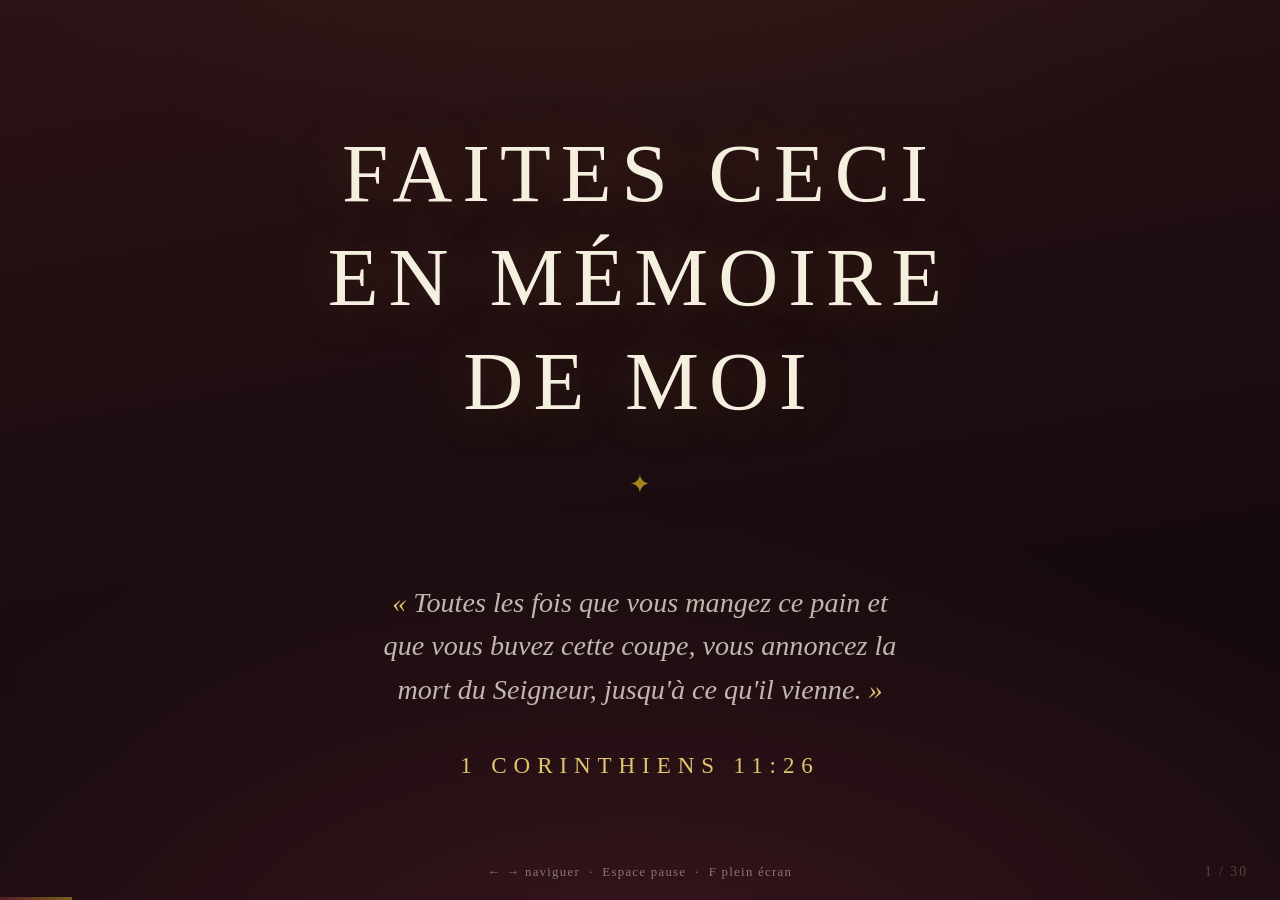
<file: preloops/sainte-cene-memoire-de-moi.html>
<!DOCTYPE html>
<html lang="fr">
<head>
<meta charset="UTF-8">
<meta name="viewport" content="width=device-width, initial-scale=1.0">
<title>Préloop — Faites ceci en mémoire de moi</title>
<style>
  :root {
    --bg-deep: #150a0d;
    --bg-mid: #2b1216;
    --gold: #c9a227;
    --gold-soft: #e0c56e;
    --cream: #f5efe0;
    --cream-dim: rgba(245, 239, 224, 0.75);
    --wine: #7a2c3a;
  }

  * { margin: 0; padding: 0; box-sizing: border-box; }

  html, body {
    height: 100%;
    overflow: hidden;
    background: var(--bg-deep);
    font-family: Georgia, 'Times New Roman', 'Palatino Linotype', serif;
    color: var(--cream);
    cursor: none;
  }

  body.paused, body.show-cursor { cursor: default; }

  .stage {
    position: fixed;
    inset: 0;
    background:
      radial-gradient(ellipse 120% 90% at 50% 110%, rgba(122, 44, 58, 0.35), transparent 60%),
      radial-gradient(ellipse 100% 80% at 50% -20%, rgba(201, 162, 39, 0.08), transparent 55%),
      linear-gradient(170deg, var(--bg-mid) 0%, var(--bg-deep) 70%);
  }

  .slide {
    position: absolute;
    inset: 0;
    display: flex;
    flex-direction: column;
    align-items: center;
    justify-content: center;
    text-align: center;
    padding: 6vh 10vw;
    opacity: 0;
    visibility: hidden;
    transition: opacity 1.8s ease, visibility 1.8s;
  }

  .slide.active {
    opacity: 1;
    visibility: visible;
  }

  .section-label {
    font-size: clamp(0.7rem, 1.3vw, 1.05rem);
    letter-spacing: 0.45em;
    text-transform: uppercase;
    color: var(--gold);
    margin-bottom: 5vh;
    opacity: 0.85;
  }

  .ornament {
    color: var(--gold);
    font-size: clamp(1rem, 2vw, 1.6rem);
    margin: 4vh 0;
    letter-spacing: 1em;
    padding-left: 1em; /* compense le letter-spacing du dernier caractère */
    opacity: 0.8;
  }

  .verse {
    font-size: clamp(1.6rem, 3.8vw, 3.4rem);
    line-height: 1.45;
    font-style: italic;
    max-width: 28ch;
    text-wrap: balance;
  }

  .verse::before { content: "« "; color: var(--gold-soft); }
  .verse::after  { content: " »"; color: var(--gold-soft); }

  .reference {
    margin-top: 4.5vh;
    font-size: clamp(1rem, 1.8vw, 1.5rem);
    letter-spacing: 0.3em;
    text-transform: uppercase;
    color: var(--gold-soft);
  }

  .statement {
    font-size: clamp(1.7rem, 4vw, 3.6rem);
    line-height: 1.5;
    max-width: 26ch;
    text-wrap: balance;
  }

  .egw-quote {
    font-size: clamp(1.5rem, 3.4vw, 3rem);
    line-height: 1.5;
    font-style: italic;
    max-width: 30ch;
    text-wrap: balance;
    color: var(--cream);
  }

  .egw-quote::before { content: "« "; color: var(--gold-soft); }
  .egw-quote::after  { content: " »"; color: var(--gold-soft); }

  .author {
    margin-top: 4.5vh;
    font-size: clamp(0.95rem, 1.7vw, 1.4rem);
    letter-spacing: 0.2em;
    color: var(--cream-dim);
  }

  .author em { color: var(--gold-soft); font-style: normal; }

  .moment-title {
    font-size: clamp(1.3rem, 2.6vw, 2.2rem);
    letter-spacing: 0.4em;
    text-transform: uppercase;
    color: var(--gold);
    margin-bottom: 4vh;
  }

  .moment-text {
    font-size: clamp(1.5rem, 3.2vw, 2.8rem);
    line-height: 1.5;
    font-style: italic;
    max-width: 30ch;
    color: var(--cream-dim);
    text-wrap: balance;
  }

  .main-title {
    font-size: clamp(2.4rem, 6.5vw, 5.8rem);
    letter-spacing: 0.12em;
    line-height: 1.25;
    text-transform: uppercase;
    color: var(--cream);
    max-width: 18ch;
    text-wrap: balance;
    text-shadow: 0 0 60px rgba(201, 162, 39, 0.25);
  }

  .sub-verse {
    margin-top: 5vh;
    font-size: clamp(1.1rem, 2.2vw, 1.9rem);
    line-height: 1.55;
    font-style: italic;
    max-width: 42ch;
    color: var(--cream-dim);
    text-wrap: balance;
  }

  .sub-verse::before { content: "« "; color: var(--gold-soft); }
  .sub-verse::after  { content: " »"; color: var(--gold-soft); }

  .closing {
    margin-top: 4.5vh;
    font-size: clamp(1rem, 1.9vw, 1.6rem);
    line-height: 1.6;
    max-width: 46ch;
    color: var(--cream-dim);
    text-wrap: balance;
  }

  .progress {
    position: fixed;
    bottom: 0;
    left: 0;
    height: 3px;
    width: 0%;
    background: linear-gradient(90deg, var(--wine), var(--gold));
    opacity: 0.55;
    transition: width 0.3s linear;
  }

  .counter {
    position: fixed;
    bottom: 2.2vh;
    right: 2.5vw;
    font-size: 0.85rem;
    letter-spacing: 0.15em;
    color: rgba(245, 239, 224, 0.25);
    font-family: Georgia, serif;
  }

  .pause-badge {
    position: fixed;
    top: 2.2vh;
    right: 2.5vw;
    font-size: 0.8rem;
    letter-spacing: 0.3em;
    text-transform: uppercase;
    color: var(--gold);
    border: 1px solid rgba(201, 162, 39, 0.5);
    padding: 0.5em 1.2em;
    border-radius: 2em;
    opacity: 0;
    transition: opacity 0.4s;
  }

  body.paused .pause-badge { opacity: 0.9; }

  .hint {
    position: fixed;
    bottom: 2.2vh;
    left: 50%;
    transform: translateX(-50%);
    font-size: 0.8rem;
    letter-spacing: 0.1em;
    color: rgba(245, 239, 224, 0.45);
    transition: opacity 1s;
    white-space: nowrap;
  }

  .hint.hidden { opacity: 0; }
</style>
</head>
<body>

<div class="stage" id="stage">

  <!-- ================= SECTION 1 — Invitation à l'adoration (1–5) ================= -->

  <section class="slide" data-duration="18">
    <div class="main-title">Faites ceci en mémoire de moi</div>
    <div class="ornament">✦</div>
    <div class="sub-verse">Toutes les fois que vous mangez ce pain et que vous buvez cette coupe, vous annoncez la mort du Seigneur, jusqu'à ce qu'il vienne.</div>
    <div class="reference">1 Corinthiens 11:26</div>
  </section>

  <section class="slide">
    <div class="section-label">Invitation à l'adoration</div>
    <div class="verse">Arrêtez, et sachez que je suis Dieu.</div>
    <div class="reference">Psaume 46:10</div>
    <div class="ornament">✦</div>
    <div class="moment-text">Prenons quelques instants pour préparer nos cœurs.</div>
  </section>

  <section class="slide">
    <div class="section-label">Invitation à l'adoration</div>
    <div class="verse">Approchons-nous donc avec assurance du trône de la grâce.</div>
    <div class="reference">Hébreux 4:16</div>
  </section>

  <section class="slide">
    <div class="section-label">Invitation à l'adoration</div>
    <div class="egw-quote">La Sainte Cène est un rendez-vous d'amour entre le Sauveur et son peuple.</div>
    <div class="author">— Ellen G. White, <em>Jésus-Christ</em></div>
  </section>

  <section class="slide" data-duration="25">
    <div class="moment-title">Temps de silence</div>
    <div class="ornament">✦</div>
    <div class="moment-text">Parlez à Dieu dans votre cœur.</div>
  </section>

  <!-- ================= SECTION 2 — Le sacrifice de Jésus (6–12) ================= -->

  <section class="slide">
    <div class="section-label">Le sacrifice de Jésus</div>
    <div class="verse">Car Dieu a tant aimé le monde qu'il a donné son Fils unique...</div>
    <div class="reference">Jean 3:16</div>
  </section>

  <section class="slide">
    <div class="section-label">Le sacrifice de Jésus</div>
    <div class="verse">Il était blessé pour nos péchés...</div>
    <div class="reference">Ésaïe 53:5</div>
  </section>

  <section class="slide">
    <div class="section-label">Le sacrifice de Jésus</div>
    <div class="verse">Voici l'Agneau de Dieu qui ôte le péché du monde.</div>
    <div class="reference">Jean 1:29</div>
  </section>

  <section class="slide">
    <div class="section-label">Le sacrifice de Jésus</div>
    <div class="statement">La croix révèle jusqu'où Dieu est prêt à aller pour sauver l'humanité.</div>
  </section>

  <section class="slide">
    <div class="section-label">Le sacrifice de Jésus</div>
    <div class="verse">Ayant aimé les siens... il les aima jusqu'à la fin.</div>
    <div class="reference">Jean 13:1</div>
  </section>

  <section class="slide">
    <div class="section-label">Le sacrifice de Jésus</div>
    <div class="egw-quote">Le sacrifice de Jésus est le fondement de notre espérance.</div>
    <div class="author">— Ellen G. White</div>
  </section>

  <section class="slide" data-duration="20">
    <div class="moment-title">Hymne</div>
    <div class="ornament">✦</div>
    <div class="moment-text">« À la croix, à la croix, c'est là que j'ai vu la lumière... »</div>
  </section>

  <!-- ================= SECTION 3 — Le service d'humilité (13–17) ================= -->

  <section class="slide">
    <div class="section-label">Le service d'humilité</div>
    <div class="verse">Si donc je vous ai lavé les pieds... vous devez aussi vous laver les pieds les uns aux autres.</div>
    <div class="reference">Jean 13:14</div>
  </section>

  <section class="slide">
    <div class="section-label">Le service d'humilité</div>
    <div class="statement">Le plus grand s'est fait serviteur.</div>
  </section>

  <section class="slide">
    <div class="section-label">Le service d'humilité</div>
    <div class="statement">L'humilité ouvre toujours la porte à la communion.</div>
  </section>

  <section class="slide">
    <div class="section-label">Le service d'humilité</div>
    <div class="egw-quote">À la table du Seigneur, il n'y a ni premier ni dernier. Nous sommes tous sauvés par la grâce.</div>
  </section>

  <section class="slide" data-duration="25">
    <div class="moment-title">Temps de réflexion</div>
    <div class="ornament">✦</div>
    <div class="moment-text">Qui Dieu m'appelle-t-il à aimer davantage ?</div>
  </section>

  <!-- ================= SECTION 4 — Examinez-vous (18–23) ================= -->

  <section class="slide">
    <div class="section-label">Examinez-vous</div>
    <div class="verse">Que chacun donc s'éprouve soi-même...</div>
    <div class="reference">1 Corinthiens 11:28</div>
  </section>

  <section class="slide">
    <div class="section-label">Examinez-vous</div>
    <div class="verse">Sonde-moi, ô Dieu, et connais mon cœur.</div>
    <div class="reference">Psaume 139:23-24</div>
  </section>

  <section class="slide">
    <div class="section-label">Examinez-vous</div>
    <div class="verse">Si nous confessons nos péchés, il est fidèle et juste pour nous les pardonner.</div>
    <div class="reference">1 Jean 1:9</div>
  </section>

  <section class="slide">
    <div class="section-label">Examinez-vous</div>
    <div class="statement">Le pardon reçu devient un pardon offert.</div>
  </section>

  <section class="slide">
    <div class="section-label">Examinez-vous</div>
    <div class="egw-quote">Personne n'est exclu de la grâce de Dieu lorsqu'il vient avec repentance.</div>
    <div class="author">— Ellen G. White</div>
  </section>

  <section class="slide" data-duration="20">
    <div class="moment-title">Hymne</div>
    <div class="ornament">✦</div>
    <div class="moment-text">« Tel que je suis, sans rien à moi, sinon ton sang versé pour moi... »</div>
  </section>

  <!-- ================= SECTION 5 — Faites ceci en mémoire de moi (24–27) ================= -->

  <section class="slide">
    <div class="section-label">Faites ceci en mémoire de moi</div>
    <div class="verse">Ceci est mon corps, qui est donné pour vous.</div>
    <div class="reference">Luc 22:19</div>
  </section>

  <section class="slide">
    <div class="section-label">Faites ceci en mémoire de moi</div>
    <div class="verse">Cette coupe est la nouvelle alliance en mon sang.</div>
    <div class="reference">Luc 22:20</div>
  </section>

  <section class="slide">
    <div class="section-label">Faites ceci en mémoire de moi</div>
    <div class="statement">Chaque Sainte Cène renouvelle notre alliance avec Jésus-Christ.</div>
  </section>

  <section class="slide">
    <div class="section-label">Faites ceci en mémoire de moi</div>
    <div class="egw-quote">Ce service annonce la mort du Sauveur et fortifie la foi de ceux qui attendent son retour.</div>
    <div class="author">— Ellen G. White</div>
  </section>

  <!-- ================= SECTION 6 — Jusqu'à ce qu'il revienne (28–30) ================= -->

  <section class="slide">
    <div class="section-label">Jusqu'à ce qu'il revienne</div>
    <div class="verse">Je reviendrai, et je vous prendrai avec moi.</div>
    <div class="reference">Jean 14:3</div>
  </section>

  <section class="slide">
    <div class="section-label">Jusqu'à ce qu'il revienne</div>
    <div class="verse">Heureux ceux qui sont appelés au festin des noces de l'Agneau !</div>
    <div class="reference">Apocalypse 19:9</div>
  </section>

  <section class="slide" data-duration="22">
    <div class="main-title">Bienvenue à la table du Seigneur</div>
    <div class="ornament">✦</div>
    <div class="sub-verse">Toutes les fois que vous mangez ce pain et que vous buvez cette coupe, vous annoncez la mort du Seigneur, jusqu'à ce qu'il vienne.</div>
    <div class="reference">1 Corinthiens 11:26</div>
    <div class="closing">Que cette célébration nous rapproche de Jésus-Christ et renouvelle notre espérance en son prochain retour.</div>
  </section>

</div>

<div class="progress" id="progress"></div>
<div class="counter" id="counter"></div>
<div class="pause-badge">Pause</div>
<div class="hint" id="hint">← → naviguer &nbsp;·&nbsp; Espace pause &nbsp;·&nbsp; F plein écran</div>

<script>
  const DEFAULT_DURATION = 15; // secondes par diapositive

  const slides = Array.from(document.querySelectorAll('.slide'));
  const progress = document.getElementById('progress');
  const counter = document.getElementById('counter');
  const hint = document.getElementById('hint');

  let current = 0;
  let paused = false;
  let elapsed = 0;
  let lastTick = null;
  let cursorTimer = null;

  function slideDuration(i) {
    return (parseFloat(slides[i].dataset.duration) || DEFAULT_DURATION) * 1000;
  }

  function show(i) {
    slides[current].classList.remove('active');
    current = (i + slides.length) % slides.length;
    slides[current].classList.add('active');
    counter.textContent = (current + 1) + ' / ' + slides.length;
    elapsed = 0;
  }

  function tick(now) {
    if (lastTick === null) lastTick = now;
    const delta = now - lastTick;
    lastTick = now;

    if (!paused) {
      elapsed += delta;
      const duration = slideDuration(current);
      if (elapsed >= duration) {
        show(current + 1);
      }
      progress.style.width = Math.min(100, (elapsed / duration) * 100) + '%';
    }
    requestAnimationFrame(tick);
  }

  function togglePause() {
    paused = !paused;
    document.body.classList.toggle('paused', paused);
  }

  document.addEventListener('keydown', (e) => {
    if (e.key === 'ArrowRight' || e.key === 'PageDown') show(current + 1);
    else if (e.key === 'ArrowLeft' || e.key === 'PageUp') show(current - 1);
    else if (e.key === ' ' || e.key.toLowerCase() === 'p') { e.preventDefault(); togglePause(); }
    else if (e.key.toLowerCase() === 'f') {
      if (document.fullscreenElement) document.exitFullscreen();
      else document.documentElement.requestFullscreen();
    }
    else if (e.key === 'Home') show(0);
  });

  document.addEventListener('click', () => show(current + 1));

  document.addEventListener('mousemove', () => {
    document.body.classList.add('show-cursor');
    clearTimeout(cursorTimer);
    cursorTimer = setTimeout(() => document.body.classList.remove('show-cursor'), 2500);
  });

  slides[0].classList.add('active');
  counter.textContent = '1 / ' + slides.length;
  setTimeout(() => hint.classList.add('hidden'), 8000);
  requestAnimationFrame(tick);
</script>

</body>
</html>
</file>
